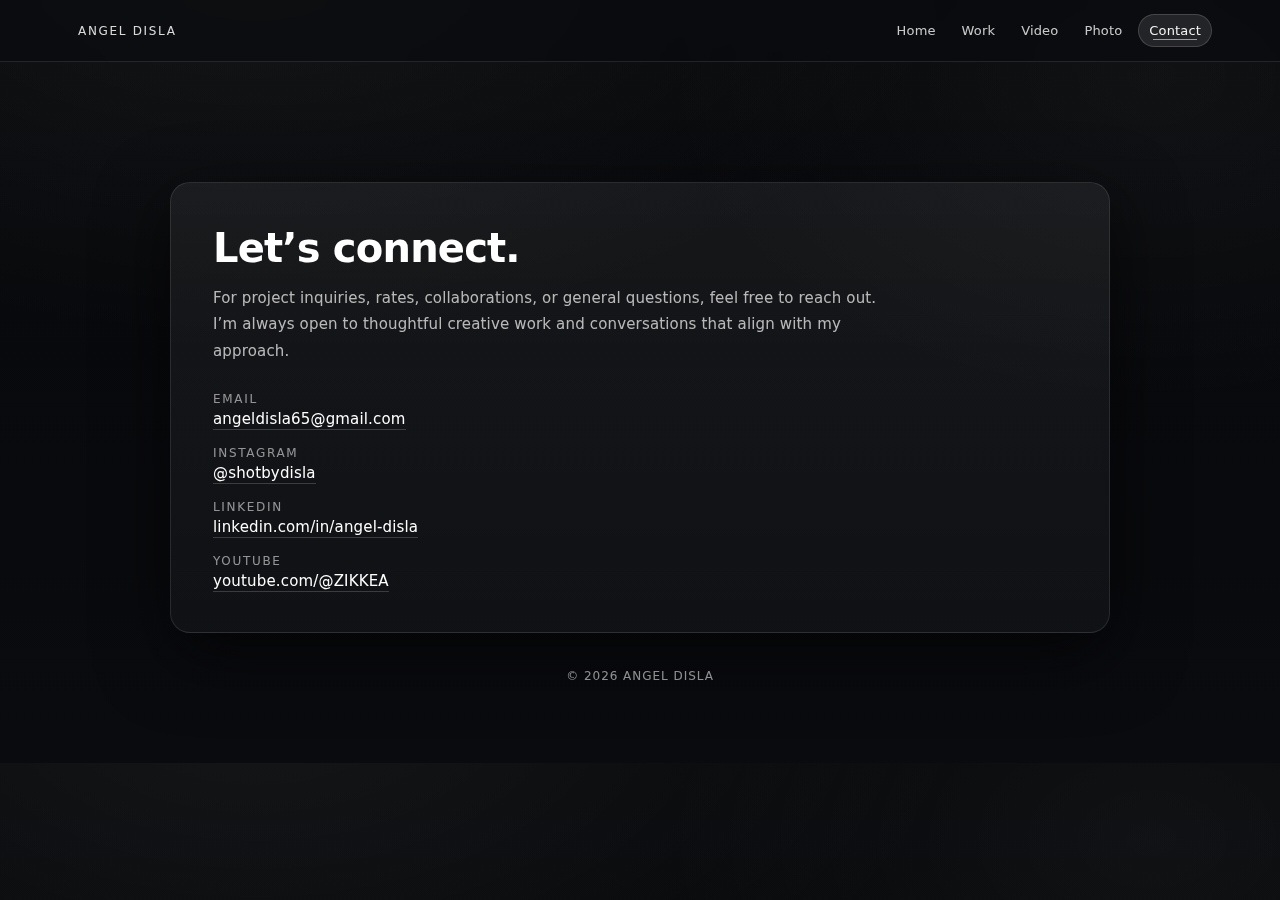
<file: contact/index.html>
<!doctype html>
<html lang="en">
<head>
  <meta charset="utf-8">
  <title>Contact — Angel Disla</title>
  <meta name="viewport" content="width=device-width, initial-scale=1">
  <meta name="theme-color" content="#0b0b0c">
  <meta name="description" content="Contact Angel Disla — inquiries, rates, collaborations, and creative work." />

  <!-- use root paths so URL stays clean -->
  <link rel="icon" href="/assets/favicon.ico">
  <link rel="stylesheet" href="/assets/global.css">

  <style>
    :root{
      --bg0:#07080a;
      --bg1:#0a0b0f;
      --fg:#ffffff;
      --muted:rgba(255,255,255,.70);
      --muted2:rgba(255,255,255,.55);
      --shadow: 0 22px 70px rgba(0,0,0,.62);
      --r:20px;
      --max:980px;
    }
    *{box-sizing:border-box}
    body{
      margin:0;
      color:var(--fg);
      background:
        radial-gradient(1200px 700px at 20% -10%, rgba(255,255,255,.06), transparent 60%),
        radial-gradient(900px 600px at 90% 10%, rgba(255,255,255,.04), transparent 55%),
        linear-gradient(180deg, var(--bg0), var(--bg1));
      font-family: ui-sans-serif, system-ui, -apple-system, Segoe UI, Roboto, Helvetica, Arial;
      letter-spacing:.01em;
      overflow-x:hidden;
    }
    a{color:inherit;text-decoration:none}

    .wrap{
      max-width:var(--max);
      margin:0 auto;
      padding:120px 20px 80px;
    }

    .card{
      background: linear-gradient(180deg, rgba(255,255,255,.06), rgba(255,255,255,.03));
      border:1px solid rgba(255,255,255,.10);
      border-radius:var(--r);
      box-shadow:var(--shadow);
      padding:42px;

      opacity:0;
      transform: translateY(14px);
      transition: opacity .75s ease, transform .75s ease;
      will-change: opacity, transform;
    }
    .card.in{
      opacity:1;
      transform: translateY(0);
    }

    h1{
      margin:0 0 14px;
      font-size: clamp(28px, 4vw, 40px);
      letter-spacing:-.02em;
      font-weight:650;
    }

    .lead{
      margin:0 0 26px;
      font-size:15px;
      line-height:1.75;
      color:var(--muted);
      max-width:70ch;
    }

    .contactBlock{
      margin-top:28px;
      display:flex;
      flex-direction:column;
      gap:18px;
    }

    .item{display:flex; flex-direction:column; gap:4px;}

    .label{
      font-size:12px;
      letter-spacing:.14em;
      text-transform:uppercase;
      color:var(--muted2);
    }

    .value{font-size:15px;}

    .value a{
      border-bottom:1px solid rgba(255,255,255,.18);
      padding-bottom:1px;
      transition: border-color .18s ease, opacity .18s ease;
    }
    .value a:hover{
      border-color:rgba(255,255,255,.42);
      opacity:.92;
    }

    footer{
      margin-top:36px;
      text-align:center;
      font-size:12px;
      opacity:.55;
      letter-spacing:.08em;
      text-transform:uppercase;
    }

    @media (prefers-reduced-motion: reduce){
      .card{opacity:1; transform:none; transition:none;}
    }

    @media (max-width:640px){
      .card{padding:32px 24px}
    }
  </style>
</head>

<body>

<!-- NAV (root-relative links keep URLs clean) -->
<div class="top">
  <div class="topInner" style="max-width:1180px;">
    <a class="brand" href="/">Angel Disla</a>
    <div class="nav">
      <a href="/">Home</a>
      <a href="/work/">Work</a>
      <a href="/video/">Video</a>
      <a href="/photo/">Photo</a>
      <a class="active" href="/contact/">Contact</a>
    </div>
  </div>
</div>

<main class="wrap">
  <div class="card" id="contactCard">

    <h1>Let’s connect.</h1>

    <p class="lead">
      For project inquiries, rates, collaborations, or general questions,
      feel free to reach out. I’m always open to thoughtful creative work
      and conversations that align with my approach.
    </p>

    <div class="contactBlock">

      <div class="item">
        <div class="label">Email</div>
        <div class="value">
          <a href="mailto:angeldisla65@gmail.com">angeldisla65@gmail.com</a>
        </div>
      </div>

      <div class="item">
        <div class="label">Instagram</div>
        <div class="value">
          <a href="https://www.instagram.com/shotbydisla/" target="_blank" rel="noopener">
            @shotbydisla
          </a>
        </div>
      </div>

      <div class="item">
        <div class="label">LinkedIn</div>
        <div class="value">
          <a href="https://www.linkedin.com/in/angel-disla/" target="_blank" rel="noopener">
            linkedin.com/in/angel-disla
          </a>
        </div>
      </div>

      <div class="item">
        <div class="label">YouTube</div>
        <div class="value">
          <a href="https://www.youtube.com/@ZIKKEA" target="_blank" rel="noopener">
            youtube.com/@ZIKKEA
          </a>
        </div>
      </div>

    </div>

  </div>

  <footer>© <span id="y"></span> Angel Disla</footer>
</main>

<script>
  document.getElementById("y").textContent = new Date().getFullYear();
  window.addEventListener("load", () => {
    document.getElementById("contactCard").classList.add("in");
  });
</script>

</body>
</html>
</file>
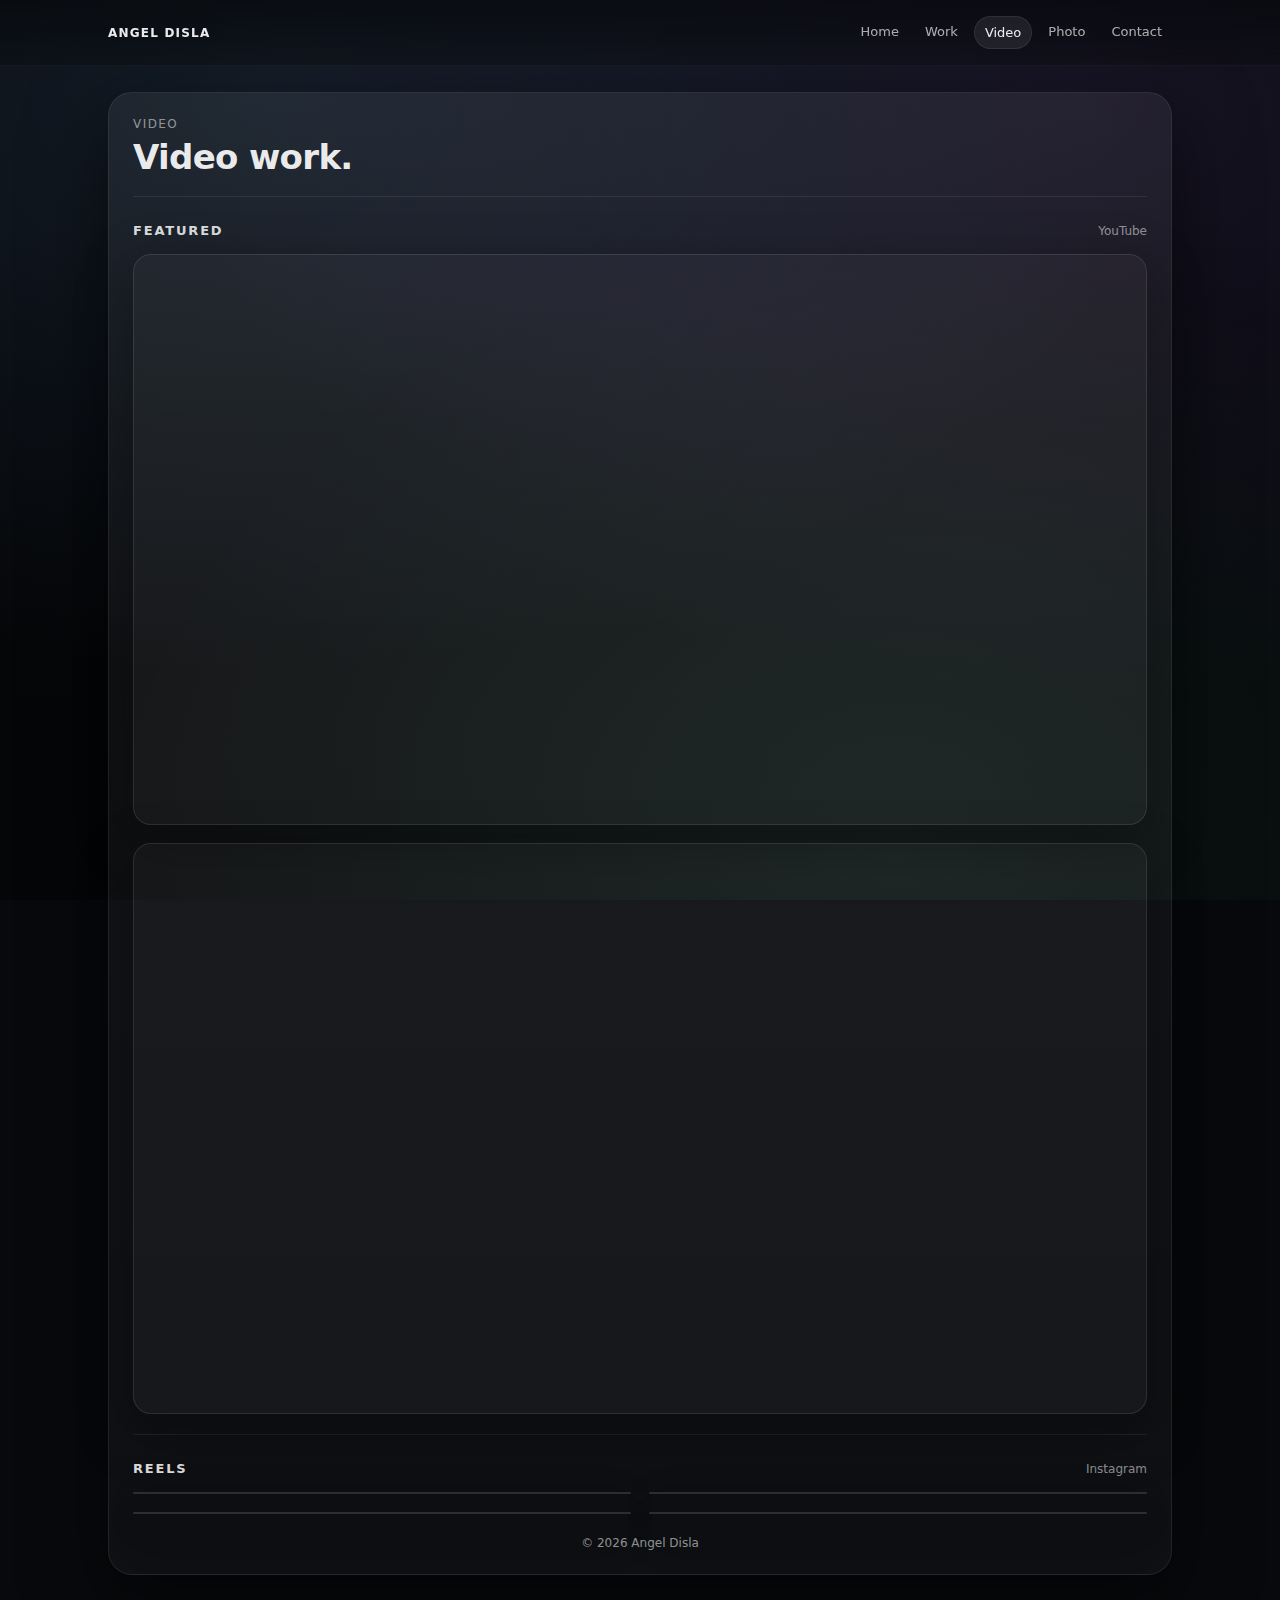
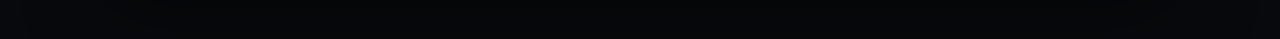
<file: video/index.html>
<!doctype html>
<html lang="en">
<head>
  <meta charset="utf-8" />
  <meta name="viewport" content="width=device-width,initial-scale=1" />
  <title>Video — Angel Disla</title>
  <meta name="description" content="Video work by Angel Disla — films, client work, and reels." />
  <link rel="icon" href="/favicon.ico" />

  <style>
    :root{
      --bg:#07090c;
      --text:rgba(255,255,255,.92);
      --muted:rgba(255,255,255,.66);
      --muted2:rgba(255,255,255,.52);
      --shadow: 0 25px 80px rgba(0,0,0,.55);
      --radius:18px;
      --radius2:24px;
      --max:1100px;
    }

    *{box-sizing:border-box}
    html,body{height:100%}

    body{
      margin:0;
      font-family: ui-sans-serif, system-ui, -apple-system, Segoe UI, Roboto, Helvetica, Arial;
      color:var(--text);

      /* seamless background (no slit) */
      background:
        radial-gradient(1400px 900px at 20% 10%, rgba(120,180,255,.12), rgba(7,9,12,0) 65%),
        radial-gradient(1300px 850px at 85% 12%, rgba(170,120,255,.11), rgba(7,9,12,0) 70%),
        radial-gradient(1100px 800px at 70% 92%, rgba(120,255,200,.07), rgba(7,9,12,0) 72%),
        linear-gradient(180deg, rgba(0,0,0,.25), rgba(0,0,0,.35)),
        var(--bg);
      background-attachment: fixed;
    }

    /* top nav */
    .topbar{
      position:sticky;
      top:0;
      z-index:50;
      backdrop-filter: blur(10px);
      background: linear-gradient(to bottom, rgba(7,9,12,.75), rgba(7,9,12,.35));
      border-bottom: 1px solid rgba(255,255,255,.06);
    }
    .topbar-inner{
      max-width:var(--max);
      margin:0 auto;
      padding:16px 18px;
      display:flex;
      align-items:center;
      justify-content:space-between;
      gap:16px;
    }
    .brand{
      font-weight:700;
      letter-spacing:.10em;
      font-size:12px;
      text-transform:uppercase;
      color:var(--text);
      text-decoration:none;
    }
    nav a{
      color:var(--muted);
      text-decoration:none;
      font-size:13px;
      padding:8px 10px;
      border-radius:999px;
      transition: all .15s ease;
    }
    nav a:hover{color:var(--text); background:rgba(255,255,255,.06)}
    nav a.active{
      color:var(--text);
      background:rgba(255,255,255,.08);
      border:1px solid rgba(255,255,255,.08)
    }
    .nav-right{
      display:flex;
      gap:6px;
      flex-wrap:wrap;
      justify-content:flex-end
    }

    /* layout */
    .wrap{
      max-width:var(--max);
      margin:0 auto;
      padding:26px 18px 64px;
    }
    .hero{
      padding:24px;
      border-radius:var(--radius2);
      background: linear-gradient(180deg, rgba(255,255,255,.06), rgba(255,255,255,.03));
      border:1px solid rgba(255,255,255,.08);
      box-shadow: var(--shadow);
    }
    .kicker{
      font-size:12px;
      letter-spacing:.12em;
      text-transform:uppercase;
      color:var(--muted2);
      margin:0 0 8px 0;
    }
    h1{
      margin:0;
      font-size:34px;
      line-height:1.08;
      letter-spacing:-.02em;
    }
    .sub{
      margin:10px 0 0 0;
      color:var(--muted);
      max-width:72ch;
      line-height:1.6;
      font-size:14px;
    }

    .section{
      margin-top:20px;
      padding-top:16px;
      border-top:1px solid rgba(255,255,255,.08);
    }
    .section-head{
      display:flex;
      align-items:flex-end;
      justify-content:space-between;
      gap:12px;
      margin:10px 0 16px;
    }
    .section-head h2{
      margin:0;
      font-size:13px;
      letter-spacing:.14em;
      text-transform:uppercase;
      color:rgba(255,255,255,.86);
    }
    .section-head p{
      margin:0;
      color:var(--muted2);
      font-size:12px;
    }

    /* YouTube */
    .yt-grid{
      display:grid;
      grid-template-columns: repeat(12, 1fr);
      gap:18px;
    }
    .yt-card{ grid-column: span 12; }
    .yt-frame{
      border-radius:18px;
      overflow:hidden;
      border:1px solid rgba(255,255,255,.10);
      box-shadow:0 18px 55px rgba(0,0,0,.35);
      background:rgba(255,255,255,.03);
    }
    .yt-wrap{
      position:relative;
      width:100%;
      aspect-ratio:16/9;
    }
    .yt-wrap iframe{
      position:absolute;
      inset:0;
      width:100%;
      height:100%;
      border:0;
    }

    /* Instagram */
    .embed-grid{
      display:grid;
      grid-template-columns: repeat(12, 1fr);
      gap:18px;
    }
    .embed-card{
      grid-column: span 6;
      justify-self:center;
      width:min(540px,100%);
    }
    .embed-frame{
      border-radius:18px;
      overflow:hidden;
      border:1px solid rgba(255,255,255,.10);
      box-shadow:0 18px 55px rgba(0,0,0,.35);
      background:rgba(255,255,255,.03);
    }
    .embed-frame blockquote.instagram-media{
      margin:0 !important;
      width:100% !important;
      max-width:100% !important;
      min-width:0 !important;
      border-radius:0 !important;
    }
    @media(max-width:980px){
      .embed-card{grid-column:span 12}
    }

    footer{
      margin-top:22px;
      color:rgba(255,255,255,.55);
      font-size:12px;
      text-align:center;
    }
  </style>
</head>

<body>

<header class="topbar">
  <div class="topbar-inner">
    <a class="brand" href="/">ANGEL DISLA</a>
    <nav class="nav-right">
      <a href="/">Home</a>
      <a href="/work/">Work</a>
      <a class="active" href="/video/">Video</a>
      <a href="/photo/">Photo</a>
      <a href="/contact/">Contact</a>
    </nav>
  </div>
</header>

<main class="wrap">
  <section class="hero">
    <p class="kicker">Video</p>
    <h1>Video work.</h1>
    <p class="sub"></p>

    <!-- YOUTUBE -->
    <div class="section">
      <div class="section-head">
        <h2>Featured</h2>
        <p>YouTube</p>
      </div>

      <div class="yt-grid">
        <div class="yt-card">
          <div class="yt-frame">
            <div class="yt-wrap">
              <iframe
                src="https://www.youtube.com/embed/VI_ZZvkooyw?rel=0&modestbranding=1&playsinline=1&iv_load_policy=3"
                title="YouTube video player"
                allow="accelerometer; autoplay; clipboard-write; encrypted-media; gyroscope; picture-in-picture"
                allowfullscreen>
              </iframe>
            </div>
          </div>
        </div>

        <div class="yt-card">
          <div class="yt-frame">
            <div class="yt-wrap">
              <iframe
                src="https://www.youtube.com/embed/1QMiZMkOpcE?rel=0&modestbranding=1&playsinline=1&iv_load_policy=3"
                title="YouTube video player"
                allow="accelerometer; autoplay; clipboard-write; encrypted-media; gyroscope; picture-in-picture"
                allowfullscreen>
              </iframe>
            </div>
          </div>
        </div>
      </div>
    </div>

    <!-- INSTAGRAM -->
    <div class="section">
      <div class="section-head">
        <h2>Reels</h2>
        <p>Instagram</p>
      </div>

      <div class="embed-grid">
        <div class="embed-card"><div class="embed-frame"><blockquote class="instagram-media" data-instgrm-permalink="https://www.instagram.com/reel/C9vYLkxPFUw/" data-instgrm-version="14"></blockquote></div></div>
        <div class="embed-card"><div class="embed-frame"><blockquote class="instagram-media" data-instgrm-permalink="https://www.instagram.com/reel/DEOFzCOvj1G/" data-instgrm-version="14"></blockquote></div></div>
        <div class="embed-card"><div class="embed-frame"><blockquote class="instagram-media" data-instgrm-permalink="https://www.instagram.com/reel/DIwSHmEOSmn/" data-instgrm-version="14"></blockquote></div></div>
        <div class="embed-card"><div class="embed-frame"><blockquote class="instagram-media" data-instgrm-permalink="https://www.instagram.com/reel/DKxuNHntPR-/" data-instgrm-version="14"></blockquote></div></div>
      </div>
    </div>

    <footer>© <span id="y"></span> Angel Disla</footer>
  </section>
</main>

<script>
  document.getElementById("y").textContent = new Date().getFullYear();
</script>
<script async src="https://www.instagram.com/embed.js"></script>

</body>
</html>
</file>
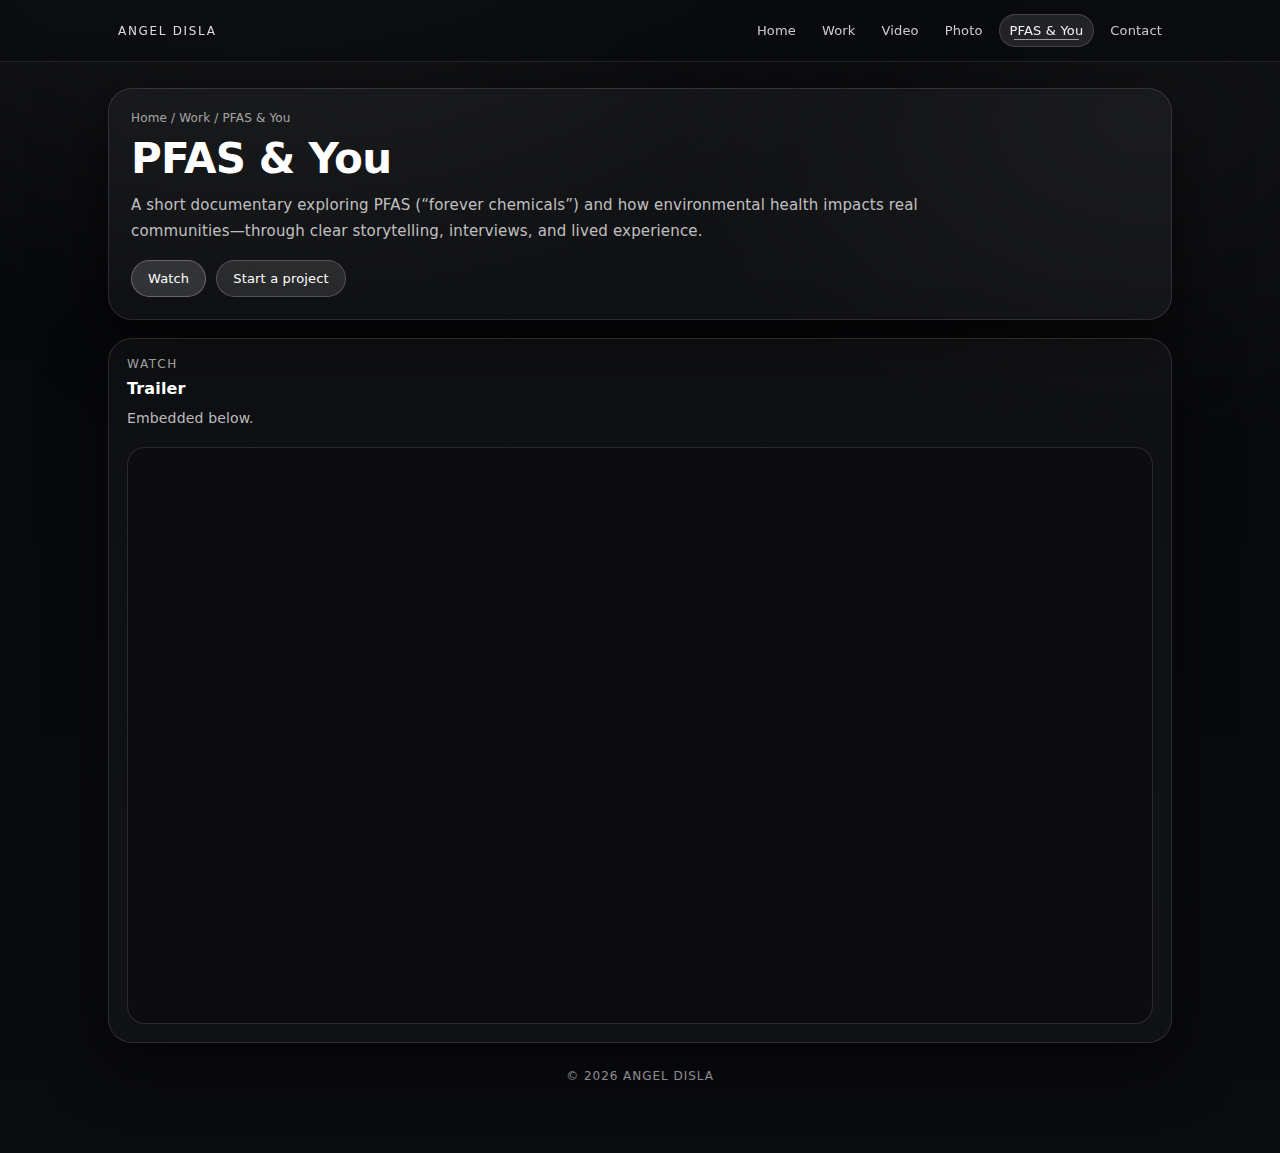
<file: work/pfas/index.html>
<!doctype html>
<html lang="en">
<head>
  <meta charset="utf-8">
  <title>PFAS & You — Angel Disla</title>
  <meta name="viewport" content="width=device-width, initial-scale=1">
  <meta name="theme-color" content="#0b0b0c">
  <meta name="description" content="PFAS & You — documentary by Angel Disla." />
  <link rel="icon" href="../../assets/favicon.ico">
  <link rel="stylesheet" href="../../assets/global.css">

  <style>
    :root{
      --bg0:#07080a; --bg1:#0a0b0f; --fg:#ffffff;
      --shadow: 0 22px 70px rgba(0,0,0,.62);
      --max:1100px;
    }
    *{box-sizing:border-box}
    body{
      margin:0; color:var(--fg);
      background:
        radial-gradient(1200px 700px at 20% -10%, rgba(255,255,255,.07), transparent 60%),
        radial-gradient(900px 600px at 90% 10%, rgba(255,255,255,.04), transparent 55%),
        linear-gradient(180deg, var(--bg0), var(--bg1));
      font-family: ui-sans-serif, system-ui, -apple-system, Segoe UI, Roboto, Helvetica, Arial;
      letter-spacing:.01em;
    }
    a{color:inherit;text-decoration:none}

    .wrap{max-width:var(--max); margin:0 auto; padding:26px 18px 70px;}
    .card{border-radius:24px; border:1px solid rgba(255,255,255,.12); background: rgba(255,255,255,.04); box-shadow: var(--shadow); overflow:hidden;}
    .cardPad{padding:22px}
    .crumb{font-size:12px; color:rgba(255,255,255,.62); margin:0 0 10px;}
    .crumb a:hover{color:rgba(255,255,255,.9)}
    .title{margin:0 0 10px; font-size: clamp(28px, 3.4vw, 42px); letter-spacing:-.02em; line-height:1.15;}
    .sub{margin:0; color:rgba(255,255,255,.74); font-size:15px; line-height:1.7; max-width:85ch;}

    .btnRow{display:flex;gap:10px;flex-wrap:wrap;margin-top:16px}
    .btn{
      display:inline-flex; align-items:center; gap:10px;
      padding:10px 16px; border-radius:999px;
      background:rgba(255,255,255,.10);
      border:1px solid rgba(255,255,255,.20);
      font-size:13px;
      transition: transform .18s ease, background .18s ease, border-color .18s ease;
    }
    .btn:hover{transform: translateY(-1px); background:rgba(255,255,255,.16); border-color:rgba(255,255,255,.26)}
    .btnPrimary{background:rgba(255,255,255,.14); border-color:rgba(255,255,255,.26);}

    .section{
      margin-top:18px;
      border-radius:24px;
      border:1px solid rgba(255,255,255,.12);
      background: rgba(255,255,255,.03);
      box-shadow: 0 18px 60px rgba(0,0,0,.55);
      overflow:hidden;
    }
    .sectionPad{padding:18px 18px 16px}
    .kicker{font-size:12px; letter-spacing:.14em; text-transform:uppercase; color:rgba(255,255,255,.62); margin:0 0 8px;}
    .h{margin:0 0 8px; font-size:16px;}
    .p{margin:0; color:rgba(255,255,255,.72); font-size:14px; line-height:1.75; max-width:95ch;}

    .videoWrap{padding:18px; padding-top:0;}
    .video{
      position:relative; width:100%;
      aspect-ratio: 16 / 9;
      border-radius:18px; overflow:hidden;
      border:1px solid rgba(255,255,255,.12);
      background: rgba(0,0,0,.25);
    }
    .video iframe{position:absolute; inset:0; width:100%; height:100%; border:0;}

    footer{margin-top:26px; color:rgba(255,255,255,.55); font-size:12px; letter-spacing:.08em; text-transform:uppercase; text-align:center;}
  </style>
</head>

<body>

  <!-- UPDATED GLOBAL NAV -->
  <div class="top">
    <div class="topInner">
      <a class="brand" href="../../index.html">Angel Disla</a>
      <div class="nav">
        <a href="../../index.html">Home</a>
        <a href="../">Work</a>
        <a href="../../video/">Video</a>
        <a href="../../photo/">Photo</a>
        <a class="active" href="./">PFAS &amp; You</a>
        <a href="mailto:angeldisla65@gmail.com">Contact</a>
      </div>
    </div>
  </div>

  <div class="wrap">

    <div class="card">
      <div class="cardPad">
        <p class="crumb"><a href="../../index.html">Home</a> / <a href="../">Work</a> / PFAS &amp; You</p>
        <h1 class="title">PFAS &amp; You</h1>
        <p class="sub">
          A short documentary exploring PFAS (“forever chemicals”) and how environmental health impacts real communities—through clear storytelling, interviews, and lived experience.
        </p>

        <div class="btnRow">
          <a class="btn btnPrimary" href="#watch">Watch</a>
          <a class="btn" href="mailto:angeldisla65@gmail.com?subject=Project%20Inquiry%20-%20PFAS%20%26%20You">Start a project</a>
        </div>
      </div>
    </div>

    <section id="watch" class="section">
      <div class="sectionPad">
        <p class="kicker">Watch</p>
        <h2 class="h">Trailer</h2>
        <p class="p">Embedded below.</p>
      </div>

      <div class="videoWrap">
        <div class="video">
          <iframe
            src="https://www.youtube-nocookie.com/embed/yx65EM6iYVE?si=2EG_wmKeQ7T4IhJs"
            title="PFAS & You — Documentary"
            allow="accelerometer; autoplay; clipboard-write; encrypted-media; gyroscope; picture-in-picture; web-share"
            allowfullscreen></iframe>
        </div>
      </div>
    </section>

    <footer>© <span id="y"></span> Angel Disla</footer>
  </div>

  <script>
    document.getElementById("y").textContent = new Date().getFullYear();
  </script>
</body>
</html>
</file>
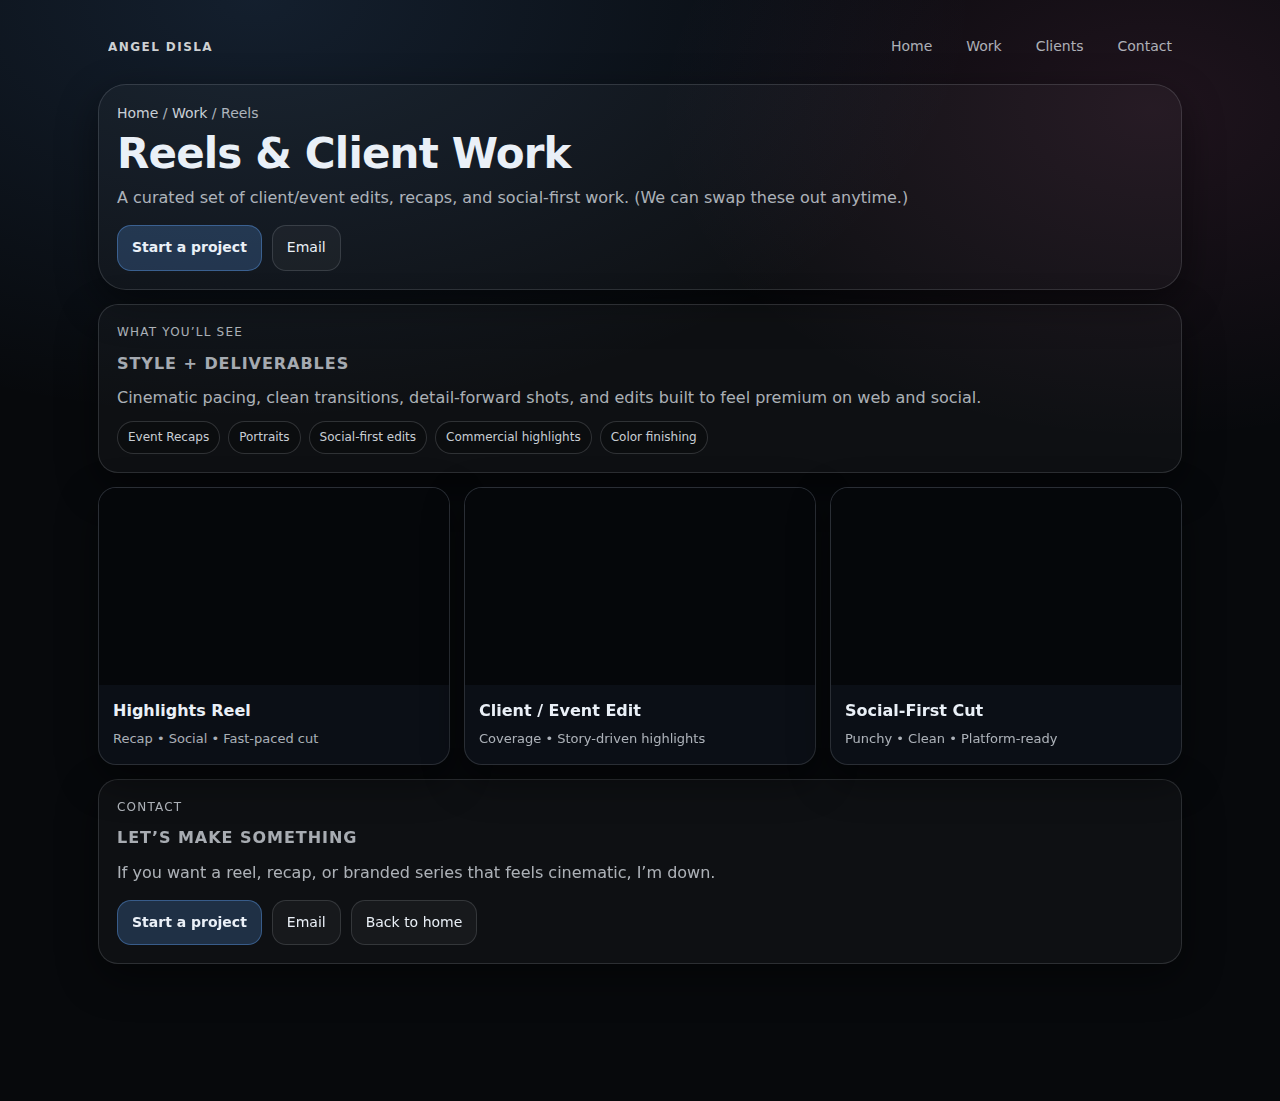
<file: work/reels/index.html>
<!doctype html>
<html lang="en">
<head>
  <meta charset="utf-8" />
  <meta name="viewport" content="width=device-width,initial-scale=1" />
  <title>Reels & Client Work — Angel Disla</title>
  <meta name="description" content="Highlights reel, client/event work, and social-first edits by Angel Disla." />

  <link rel="icon" href="/assets/favicon.ico" />
  <meta name="theme-color" content="#07090c" />
<link rel="stylesheet" href="../../assets/global.css">

  <style>
    :root{
      --bg:#07090c; --fg:#eaf0f7; --muted:rgba(234,240,247,.72);
      --line:rgba(234,240,247,.14); --shadow:0 14px 40px rgba(0,0,0,.45);
      --r:20px; --max:1120px;
      --accent: rgba(96,165,250,.22);
      --accentLine: rgba(96,165,250,.38);
    }
    *{box-sizing:border-box}
    html{scroll-behavior:smooth}
    body{
      margin:0;
      background:
        radial-gradient(1200px 700px at 20% 0%, rgba(96,165,250,.14), transparent 60%),
        radial-gradient(900px 600px at 90% 10%, rgba(244,114,182,.10), transparent 55%),
        var(--bg);
      color:var(--fg);
      font-family: system-ui, -apple-system, Segoe UI, Roboto, Arial;
      line-height:1.55;
    }
    a{color:inherit;text-decoration:none}
    .wrap{max-width:var(--max); margin:0 auto; padding:28px 18px 72px}
    header{display:flex; justify-content:space-between; align-items:center; gap:12px}
    .brand{font-weight:800; letter-spacing:.12em; font-size:12px; opacity:.95}
    nav{display:flex; gap:14px; font-size:14px; color:var(--muted); flex-wrap:wrap; justify-content:flex-end}
    nav a{padding:8px 10px; border-radius:12px}
    nav a:hover{background:rgba(255,255,255,.06); color:var(--fg)}

    .hero{
      margin-top:18px;
      border:1px solid var(--line);
      border-radius:28px;
      overflow:hidden;
      box-shadow:var(--shadow);
      background:rgba(255,255,255,.03);
    }
    .heroInner{padding:18px}
    .crumb{color:var(--muted); font-size:14px; margin:0 0 8px}
    .crumb a{color:rgba(234,240,247,.86)}
    h1{margin:6px 0 10px; font-size:42px; letter-spacing:-.02em; line-height:1.05}
    .lead{margin:0; color:var(--muted); max-width:80ch}

    .cta{display:flex; gap:10px; flex-wrap:wrap; margin-top:14px}
    .btn{
      display:inline-flex; align-items:center; gap:10px;
      padding:11px 14px; border-radius:14px;
      border:1px solid var(--line);
      background:rgba(255,255,255,.04);
      font-size:14px; cursor:pointer;
    }
    .btn.primary{background:var(--accent); border-color:var(--accentLine); font-weight:700}
    .btn:hover{background:rgba(255,255,255,.08)}

    .panel{
      border:1px solid var(--line);
      border-radius:var(--r);
      background:rgba(255,255,255,.03);
      padding:18px;
      box-shadow:var(--shadow);
      margin-top:14px;
    }
    .k{font-size:12px; letter-spacing:.1em; text-transform:uppercase; color:var(--muted); margin:0 0 10px}
    .h{margin:0 0 10px; font-size:16px; letter-spacing:.06em; text-transform:uppercase; color:rgba(234,240,247,.70); font-weight:800}
    .p{margin:0; color:var(--muted)}
    .sep{height:1px; background:rgba(234,240,247,.10); margin:14px 0}

    .pills{display:flex; flex-wrap:wrap; gap:8px; margin-top:10px}
    .pill{
      font-size:12px; color:rgba(234,240,247,.86);
      border:1px solid rgba(234,240,247,.16);
      background:rgba(0,0,0,.18);
      padding:6px 10px; border-radius:999px;
    }

    .grid{display:grid; grid-template-columns:repeat(auto-fit, minmax(320px,1fr)); gap:14px; margin-top:14px}

    .videoCard{
      border:1px solid rgba(234,240,247,.14);
      border-radius:18px;
      overflow:hidden;
      background:#0b0f16;
      box-shadow:var(--shadow);
    }
    .embed{
      aspect-ratio:16/9;
      background:#05070a;
    }
    .embed iframe{
      width:100%; height:100%;
      border:0; display:block;
    }
    .meta{padding:14px}
    .title{margin:0 0 6px; font-weight:800}
    .sub{margin:0; color:var(--muted); font-size:13px}

    footer{margin-top:44px; color:rgba(234,240,247,.55); font-size:13px}

    .reveal{opacity:0; transform:translateY(10px); transition:.7s}
    .reveal.in{opacity:1; transform:none}
    @media (prefers-reduced-motion: reduce){
      .reveal{opacity:1; transform:none; transition:none}
      html{scroll-behavior:auto}
    }
  </style>
</head>

<body>
<div class="wrap">
  <header class="reveal">
    <div class="brand" id="brandName">ANGEL DISLA</div>
    <nav>
      <a href="/">Home</a>
      <a href="/#work">Work</a>
      <a href="/#clients">Clients</a>
      <a href="/#contact">Contact</a>
    </nav>
  </header>

  <section class="hero reveal">
    <div class="heroInner">
      <p class="crumb"><a href="/">Home</a> / <a href="/#work">Work</a> / Reels</p>
      <h1>Reels & Client Work</h1>
      <p class="lead">
        A curated set of client/event edits, recaps, and social-first work. (We can swap these out anytime.)
      </p>
      <div class="cta">
        <a class="btn primary" id="btnStartTop" href="#">Start a project</a>
        <a class="btn" id="btnEmailTop" href="#">Email</a>
      </div>
    </div>
  </section>

  <section class="panel reveal">
    <p class="k">What you’ll see</p>
    <div class="h">Style + deliverables</div>
    <p class="p">Cinematic pacing, clean transitions, detail-forward shots, and edits built to feel premium on web and social.</p>
    <div class="pills">
      <span class="pill">Event Recaps</span>
      <span class="pill">Portraits</span>
      <span class="pill">Social-first edits</span>
      <span class="pill">Commercial highlights</span>
      <span class="pill">Color finishing</span>
    </div>
  </section>

  <section class="grid reveal" id="videos">

    <!-- VIDEO 1 (replace the src with your YouTube/Vimeo embed later) -->
    <div class="videoCard">
      <div class="embed">
        <iframe
          src="https://www.youtube.com/embed/dQw4w9WgXcQ"
          title="Reel 01"
          allow="accelerometer; autoplay; clipboard-write; encrypted-media; gyroscope; picture-in-picture; web-share"
          allowfullscreen></iframe>
      </div>
      <div class="meta">
        <p class="title">Highlights Reel</p>
        <p class="sub">Recap • Social • Fast-paced cut</p>
      </div>
    </div>

    <!-- VIDEO 2 -->
    <div class="videoCard">
      <div class="embed">
        <iframe
          src="https://www.youtube.com/embed/dQw4w9WgXcQ"
          title="Reel 02"
          allow="accelerometer; autoplay; clipboard-write; encrypted-media; gyroscope; picture-in-picture; web-share"
          allowfullscreen></iframe>
      </div>
      <div class="meta">
        <p class="title">Client / Event Edit</p>
        <p class="sub">Coverage • Story-driven highlights</p>
      </div>
    </div>

    <!-- VIDEO 3 -->
    <div class="videoCard">
      <div class="embed">
        <iframe
          src="https://www.youtube.com/embed/dQw4w9WgXcQ"
          title="Reel 03"
          allow="accelerometer; autoplay; clipboard-write; encrypted-media; gyroscope; picture-in-picture; web-share"
          allowfullscreen></iframe>
      </div>
      <div class="meta">
        <p class="title">Social-First Cut</p>
        <p class="sub">Punchy • Clean • Platform-ready</p>
      </div>
    </div>

  </section>

  <section class="panel reveal" style="margin-top:14px">
    <p class="k">Contact</p>
    <div class="h">Let’s make something</div>
    <p class="p" style="margin-bottom:12px">If you want a reel, recap, or branded series that feels cinematic, I’m down.</p>
    <div class="cta">
      <a class="btn primary" id="btnStartBottom" href="#">Start a project</a>
      <a class="btn" id="btnEmailBottom" href="#">Email</a>
      <a class="btn" href="/">Back to home</a>
    </div>
  </section>

  <footer class="reveal">© <span id="y"></span> <span id="footName">Angel Disla</span> · <span id="footLoc">Massachusetts</span> · Built independently</footer>
</div>

<script src="/assets/profile.js"></script>
<script>
  document.getElementById("y").textContent = new Date().getFullYear();
  const P = window.SITE_PROFILE || { name:"Angel Disla", location:"Massachusetts", email:"YOUR_EMAIL_HERE" };
  document.getElementById("brandName").textContent = (P.name || "Angel Disla").toUpperCase();
  document.getElementById("footName").textContent = P.name || "Angel Disla";
  document.getElementById("footLoc").textContent = P.location || "Massachusetts";

  const mailto = `mailto:${P.email || "YOUR_EMAIL_HERE"}`;
  ["btnStartTop","btnEmailTop","btnStartBottom","btnEmailBottom"].forEach(id=>{
    const el = document.getElementById(id);
    if (el) el.href = mailto;
  });

  const io = new IntersectionObserver((entries) => {
    entries.forEach(e => e.isIntersecting && e.target.classList.add("in"));
  }, { threshold: 0.12 });
  document.querySelectorAll(".reveal").forEach(el => io.observe(el));
</script>
</body>
</html>
</file>
<file: assets/global.css>
/* ===============================
   GLOBAL NAV (shared)
   =============================== */
.top{
  position:sticky;
  top:0;
  z-index:10;
  backdrop-filter: blur(14px);
  background: rgba(8,9,12,.55);
  border-bottom:1px solid rgba(255,255,255,.10);
}
.topInner{
  max-width:1100px;
  margin:0 auto;
  padding:14px 18px;
  display:flex;
  align-items:center;
  justify-content:space-between;
  gap:16px;
}

/* Brand (clickable) */
.brand{
  font-size:12px;
  letter-spacing:.14em;
  text-transform:uppercase;
  color:rgba(255,255,255,.85);
  white-space:nowrap;
  display:inline-flex;
  align-items:center;
  gap:10px;
  padding:8px 10px;
  border-radius:999px;
  transition: opacity .18s ease, background .18s ease, transform .18s ease;
}
.brand:hover{
  opacity:.92;
  background: rgba(255,255,255,.06);
  transform: translateY(-1px);
}

.nav{
  display:flex;
  gap:6px;
  font-size:13px;
  color:rgba(255,255,255,.78);
  align-items:center;
  flex-wrap:wrap;
  justify-content:flex-end;
}

/* Nav links with underline animation */
.nav a{
  position:relative;
  padding:8px 10px;
  border-radius:999px;
  transition: background .18s ease, color .18s ease;
  outline:none;
}
.nav a:hover{
  background:rgba(255,255,255,.07);
  color:rgba(255,255,255,.92);
}
.nav a::after{
  content:"";
  position:absolute;
  left:14px;
  right:14px;
  bottom:6px;
  height:1px;
  background: rgba(255,255,255,.55);
  transform: scaleX(0);
  transform-origin: left;
  transition: transform .20s ease;
  opacity:.85;
}
.nav a:hover::after{
  transform: scaleX(1);
}

/* Active page highlight */
.nav a.active{
  background: rgba(255,255,255,.10);
  border: 1px solid rgba(255,255,255,.16);
  color: rgba(255,255,255,.95);
}
.nav a.active::after{
  transform: scaleX(1);
  opacity: 1;
}

@media (max-width:620px){
  .nav{gap:4px}
  .nav a{padding:8px 9px}
  .brand{padding:8px 9px}
}
</file>
